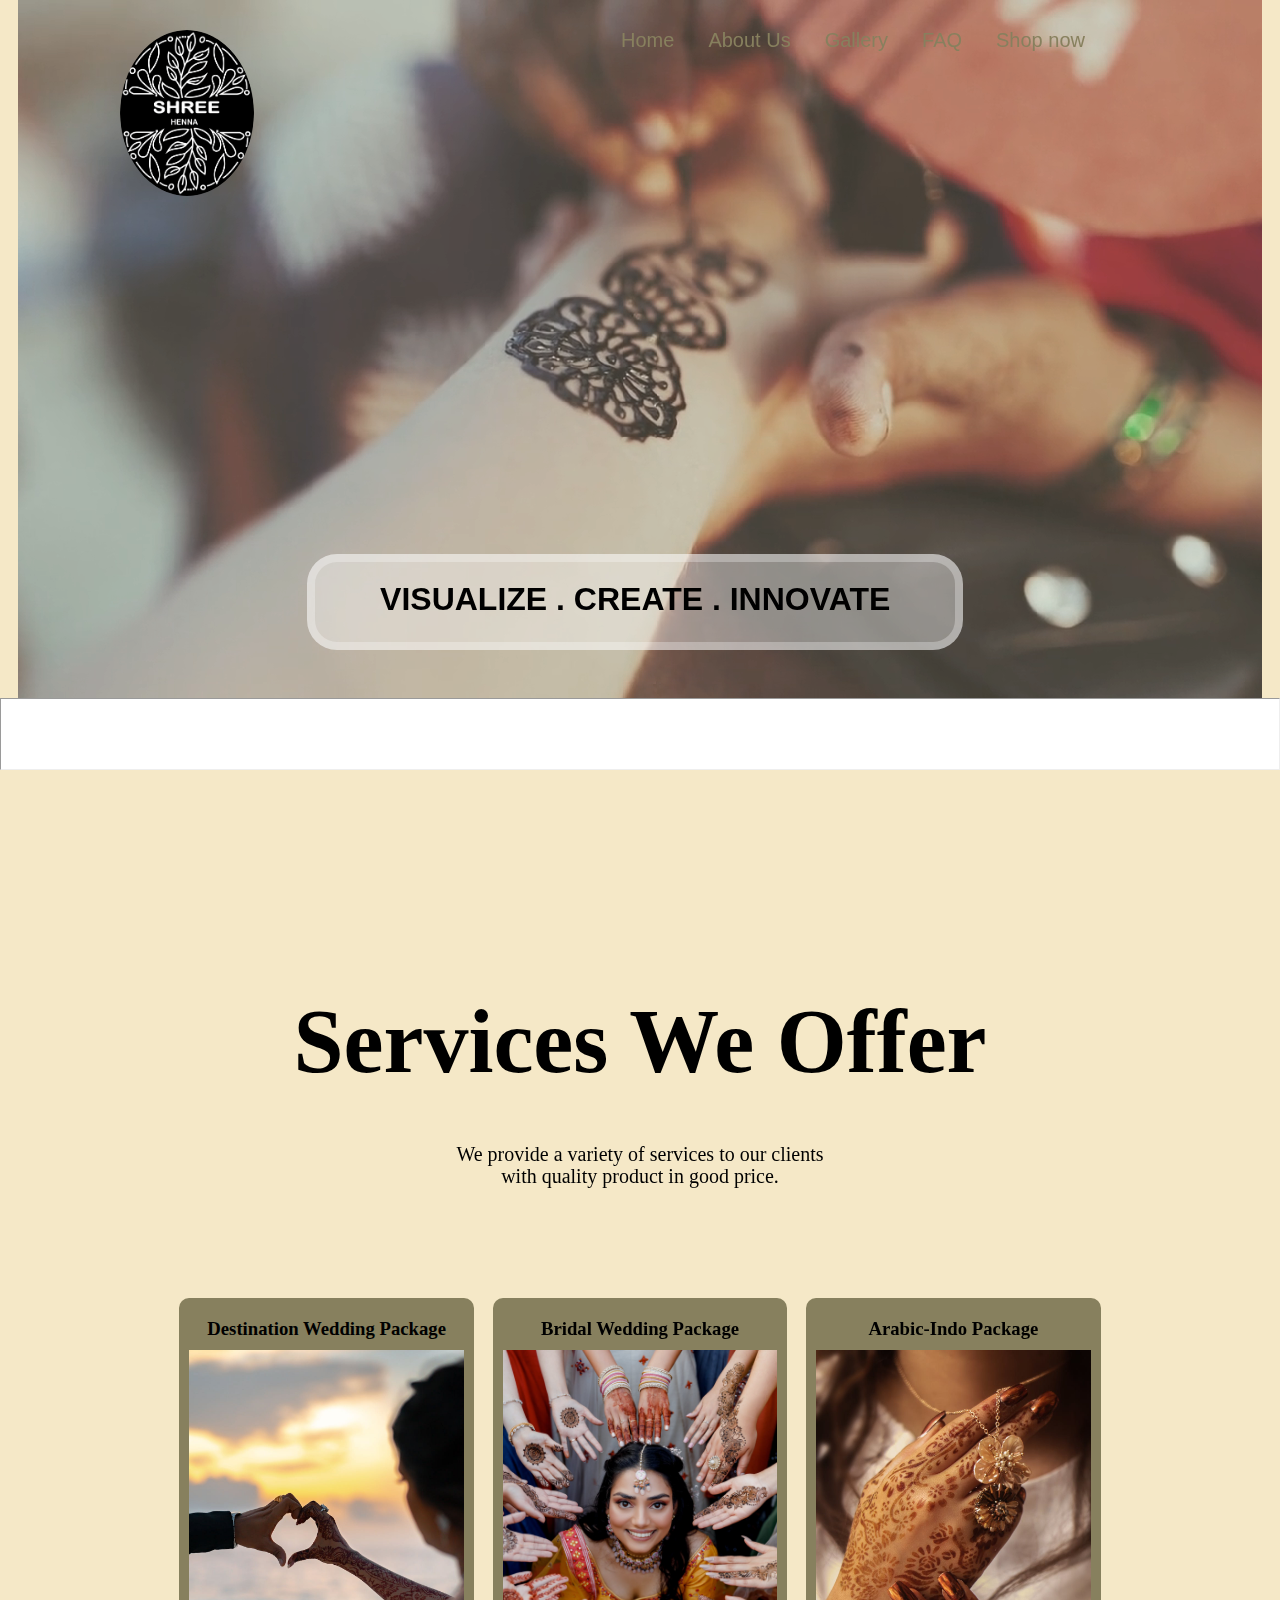
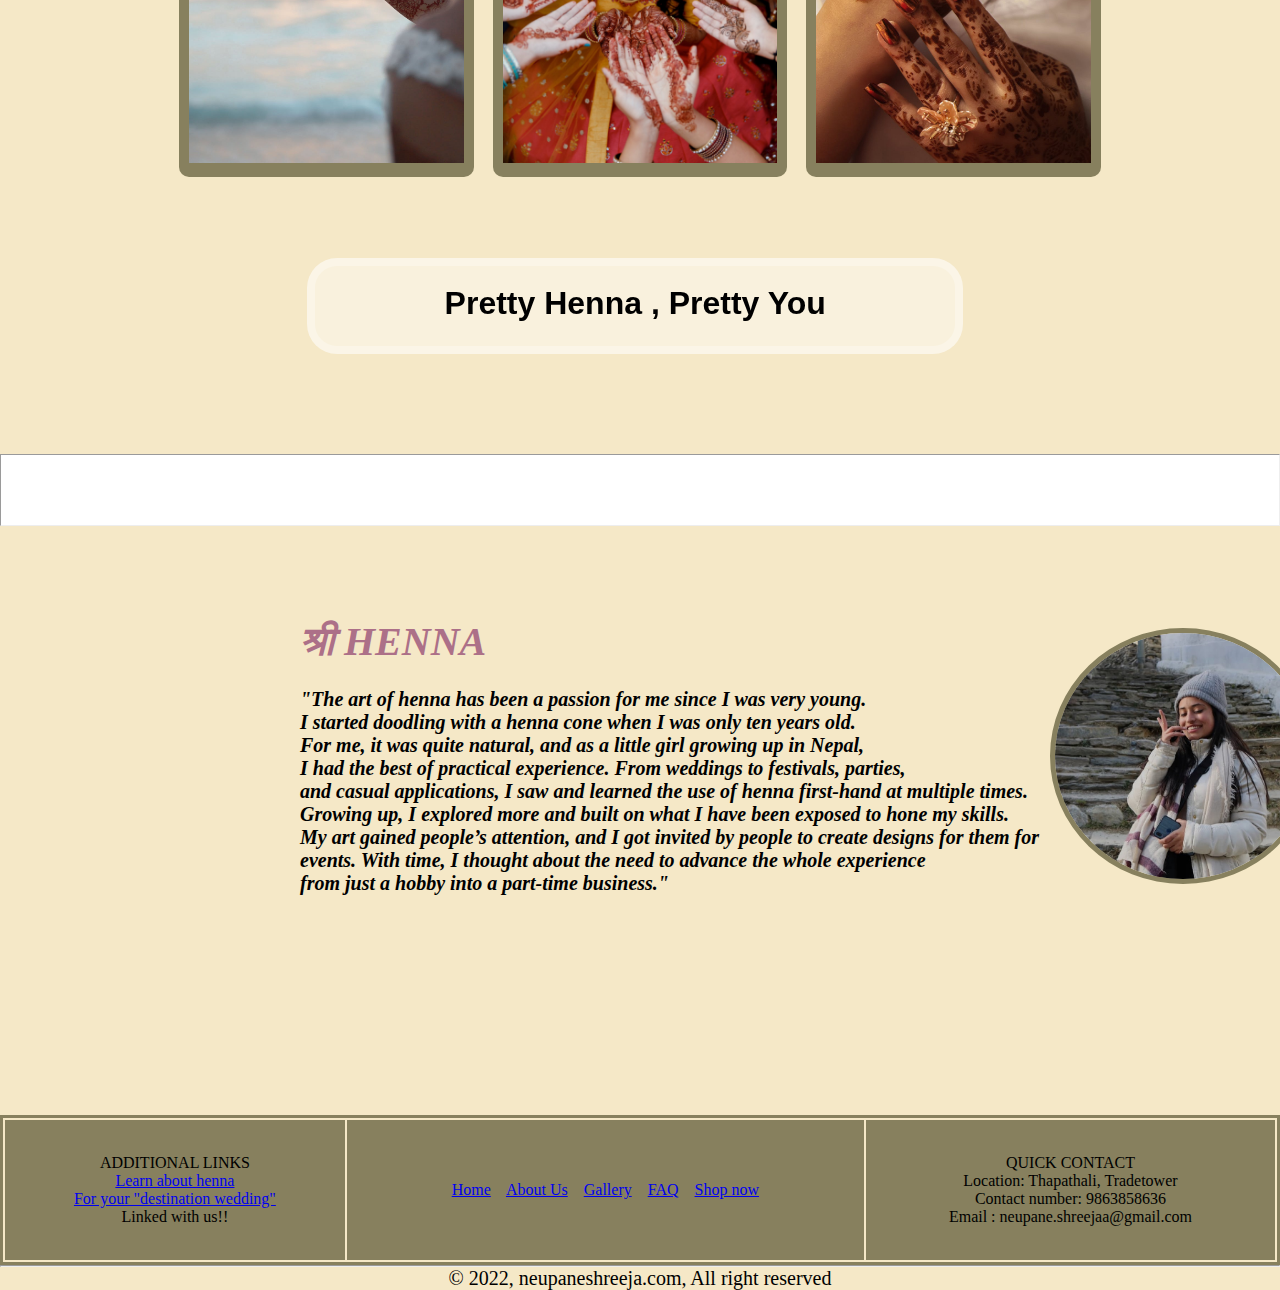
<file: index.html>
<!DOCTYPE html>
<html lang="en">
  <head>
    <meta charset="UTF-8" />
    <meta http-equiv="X-UA-Compatible" content="IE=edge" />
    <meta name="viewport" content="width=device-width, initial-scale=1.0" />
    <link rel="stylesheet" href="styleindex.css" />
    <title>Home</title>
  </head>
  <body>
    <video width="100%"height="700" autoplay muted loop id="myVideo">
      <source src="Henna.mp4" type="video/mp4"/>
      Your browser does not support HTML5 video.
    </video>
    <div class="loogo">
      <img src="LOGO.png" />
    </div>
    
    <div class="content" align="right">
      <ul>
        <li><a href="index.html">Home</a></li>
        <li><a href="about page.html">About Us</a></li>
        <li><a href="gallery.html">Gallery</a></li>
        <li><a href="FAQ.html">FAQ</a></li>
        <li><a href="project login.html">Shop now</a></li>
      </ul>
    </div>
    <div class="quote">
      <h1>VISUALIZE . CREATE . INNOVATE</h1>
    </div>
    <div class="banner">
      <hr />
    </div>
    <section class="henna">
      <h1>Services We Offer</h1>
      <p>We provide a variety of services to our clients </br>
      with quality product in good price.</p>
      <div class="row">
          <div class="henna-col">
              <h3>Destination Wedding Package</h3>
              <img src="destiantion.jpeg">
          </div>
          <div class="henna-col">
              <h3>Bridal Wedding Package</h3>
              <img src="bridal.jpeg">
          </div>
          <div class="henna-col">
              <h3>Arabic-Indo Package</h3>
              <img src="indo.jpeg">
          </div>
      </div>
  </section>

   <div class="quotess">
    <h1>Pretty Henna , Pretty You </h1>
  </div>
  <div class="banner_sec">
    <hr/>
  </div>
</br></br></br></br></br></br></br></br></br></br></br></br></br></br>


        <div class="image"> 
  
        <img style="border-radius: 50%; border: 5px solid #87805E;" src="fou.jpg" width="20%">
        </div> 
  
    <div class="textt">
    
   
      <p style="text-align: center; color: aliceblue;">
        <em><h1><strong style="color:#AC7088">श्री HENNA</strong> </h1></br>"The art of henna has been a passion for me since I was very young.</br>
         I started doodling with a henna cone when I was only ten years old.</br> 
         For me, it was quite natural, and as a little girl growing up in Nepal,</br>
          I had the best of practical experience. From weddings to festivals, parties,</br>
          and casual applications, I saw and learned the use of henna first-hand at multiple times.</br>
           Growing up, I explored more and built on what I have been exposed to hone my skills. </br>
           My art gained people’s attention, and I got invited by people to create designs for them for </br> events.
            With time, I thought about the need to advance the whole experience</br>  from just a hobby into
             a part-time business."</em>
            </p>
       
     </div>

     

    <table bordercolor="#87805E" style="width:100%;  height:150px";>
      <tr>
        <td bgcolor="#87805E" height="70" align="center">
          ADDITIONAL LINKS </br>
          <ul>
              <li><a href="http://www.hennapromasterclass.com">Learn about henna</a></li>
              <li><a href="https://www.myweddingplanning.in/destination-wedding-planner">For your "destination wedding"</a></li>
              Linked with us!!</br>
             
            </ul>
    
        </td>
      <td bgcolor="#87805E" height="70" align="center">
        <div class="nav2"  bgcolor="grey" align="center">
    
          <a href="index.html">Home</a>&nbsp;&nbsp;&nbsp;
          <a href="about page.html">About Us</a>&nbsp;&nbsp;&nbsp;
          <a href="gallery.html">Gallery</a>&nbsp;&nbsp;&nbsp;
          <a href="FAQ.html">FAQ</a>&nbsp;&nbsp;&nbsp;
          <a href="project login.html">Shop now</a>
          
          </div>
         
          
      </td> 
    
    
      <td bgcolor="#87805E" height="70" align="center">
        QUICK CONTACT </br>
        Location: Thapathali, Tradetower</br>
        Contact number: 9863858636</br>
        Email : neupane.shreejaa@gmail.com</br>
    
      </td>
    </tr>
    
    </table>
    <hr>
    <p style="text-align:center; font-size: 20px"; >&copy; 2022, neupaneshreeja.com, All right reserved</p>
    </hr>
   
    

  


</body>
</html>
</file>
<file: styleindex.css>
*{
    margin: 0px;
    padding: 0px;
}

body{
  background-color: #F5E8C7;
}


.content ul li {
  display: inline-block;
}
.content ul li a {
  display: block;
  padding: 9px 15px;
  color: #87805E;
  text-decoration: rgb(255, 255, 255);
  font-family: 'Segoe UI', Tahoma, Geneva, Verdana, sans-serif;
  position: relative;
  font-size: 20px;
  text-align: center;
  right :200px;
}
ul li a:hover {
  color: #d04b4b;
  background: #21202080;
}
#myVideo {
position: relative;
width:100%;
min-width: 100%;
min-height: 100%;
opacity:0.8;

}
.loogo img{
  width: 10.5%;
  position: absolute;
  left: 120px;
  top:30px;
  /* border: 3px solid white; */
  border-radius: 50%;
 

}
.content {
  position: fixed;
  top:0;
  color: #f1f1f1;
  width: 100%;
  padding: 20px;

}

.quote{
  border: 8px solid rgba(255, 255, 255, 0.285);
  background-color: rgba(255, 255, 255, 0.394);
  width: 50%;
  height:80px;
  position: relative;
  top: -150px;
  left:24%;
  border-radius:30px;
}
.quote h1{
  text-align: center;
  color: rgb(0, 0, 0);
  font-family: 'Lucida Sans', 'Lucida Sans Regular', 'Lucida Grande', 'Lucida Sans Unicode', Geneva, Verdana, sans-serif;
  position: relative;
  top: 19px;
}
.banner {
  width: 100%;
  height: 80px;
  border: none;
  position: relative;
  top: 700px;
  
}
.banner hr{

  height: 70px;
  background-color: rgb(255, 255, 255);
  border: 1 solid;
  position: relative;
  top:-802px

}
.henna{
  width: 80%;
  margin: auto;
  text-align: center;
  padding-top: 100px;

}
.henna h1{
  font-size: 90px;
  font-weight: 600;
  position: relative;
  top : 10px;
}
.henna p{
  color: #000;
  font-size: 20px;
  font-weight: 300;
  line-height: 22px;
  padding: 10px;
  position: relative;
  top : 50px;
}
.row{
  margin: 5%;
  display: flex;
  justify-content: space-between;
  
}
.henna-col{
  flex-basis: 32%;
  background: #87805E;
  border-radius: 10px;
  margin-bottom: 30px;
  padding: 10px 10px;
  box-sizing: border-box;
  position: relative;
  overflow: hidden;
  top : 100px;
  

}
.henna-col img{
  width: 100%;
  
}
.henna h3{
  text-align: center;
  font-weight: 600;
  margin: 10px 0;
}
.quotess{
  border: 8px solid rgba(255, 255, 255, 0.285);
  background-color: rgba(255, 255, 255, 0.394);
  width: 50%;
  height:80px;
  position: relative;
  top: 100px;
  left:24%;
  border-radius:30px;
}

.quotess h1{
  text-align: center;
  color: rgb(0, 0, 0);
  font-family: 'Lucida Sans', 'Lucida Sans Regular', 'Lucida Grande', 'Lucida Sans Unicode', Geneva, Verdana, sans-serif;
  position: relative;
  top: 19px;
}
.banner_sec hr{

  height: 70px;
  background-color: rgb(255, 255, 255);
  border: 1 solid;
  position: relative;
  top:200px;

}
.banner_thir hr{

  height: 70px;
  background-color: rgb(255, 255, 255);
  border: 1 solid;
  position: relative;
  top:200px;
}

.image
{
 
  left: 1050px;
  bottom:-50px;
  position: relative;
  
}

.textt
{
  font-size: 20px;
  font-weight: 600;
  position: relative;
  bottom: 220px;
  left : 300px;
}
</file>
